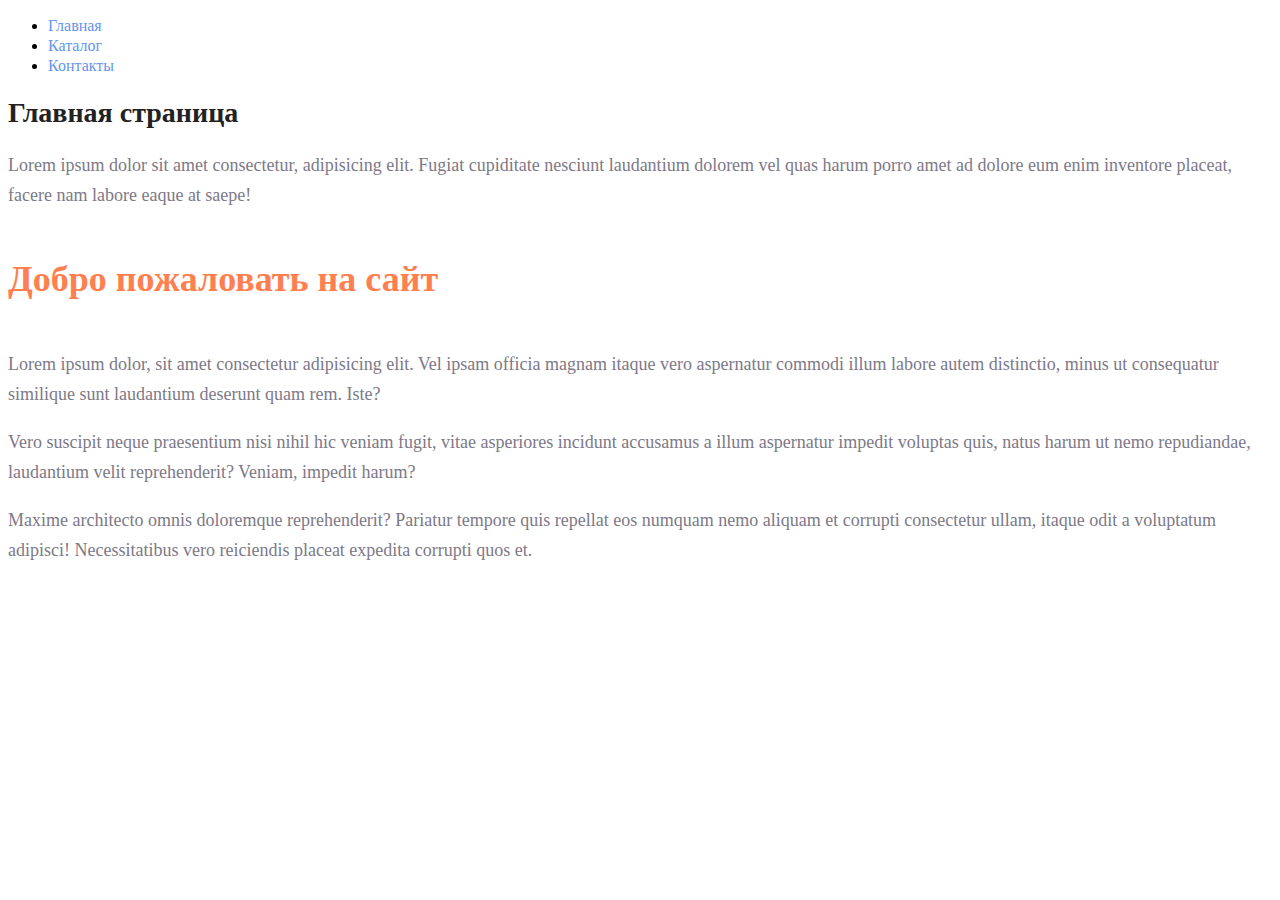
<file: index.html>
<!DOCTYPE html>
<html lang="en">

<head>
  <meta charset="UTF-8">
  <meta http-equiv="X-UA-Compatible" content="IE=edge">
  <meta name="viewport" content="width=device-width, initial-scale=1.0">
  <title>Главная</title>
  <link rel="stylesheet" href="css/style.css">
</head>

<body>
  <nav>
    <ul>
      <li>
        <a class='menu-list-link' href="#">Главная</a>
      </li>
      <li>
        <a class='menu-list-link' href="/catalog/catalog.html">Каталог</a>
      </li>
      <li>
        <a class='menu-list-link' href="#">Контакты</a>
      </li>
    </ul>
  </nav>
  <h1 class="title">Главная страница</h1>
  <p class="paragraph">Lorem ipsum dolor sit amet consectetur, adipisicing elit. Fugiat cupiditate nesciunt laudantium
    dolorem vel quas
    harum porro amet ad dolore eum enim inventore placeat, facere nam labore eaque at saepe!</p>
  <h2 class="subtitle">Добро пожаловать на сайт</h2>
  <p class="paragraph">Lorem ipsum dolor, sit amet consectetur adipisicing elit. Vel ipsam officia magnam itaque vero
    aspernatur commodi
    illum labore autem distinctio, minus ut consequatur similique sunt laudantium deserunt quam rem. Iste?</p>
  <p class="paragraph">Vero suscipit neque praesentium nisi nihil hic veniam fugit, vitae asperiores incidunt accusamus
    a illum aspernatur
    impedit voluptas quis, natus harum ut nemo repudiandae, laudantium velit reprehenderit? Veniam, impedit harum?</p>
  <p class="paragraph">Maxime architecto omnis doloremque reprehenderit? Pariatur tempore quis repellat eos numquam nemo
    aliquam et
    corrupti consectetur ullam, itaque odit a voluptatum adipisci! Necessitatibus vero reiciendis placeat expedita
    corrupti quos et.</p>
</body>

</html>
</file>
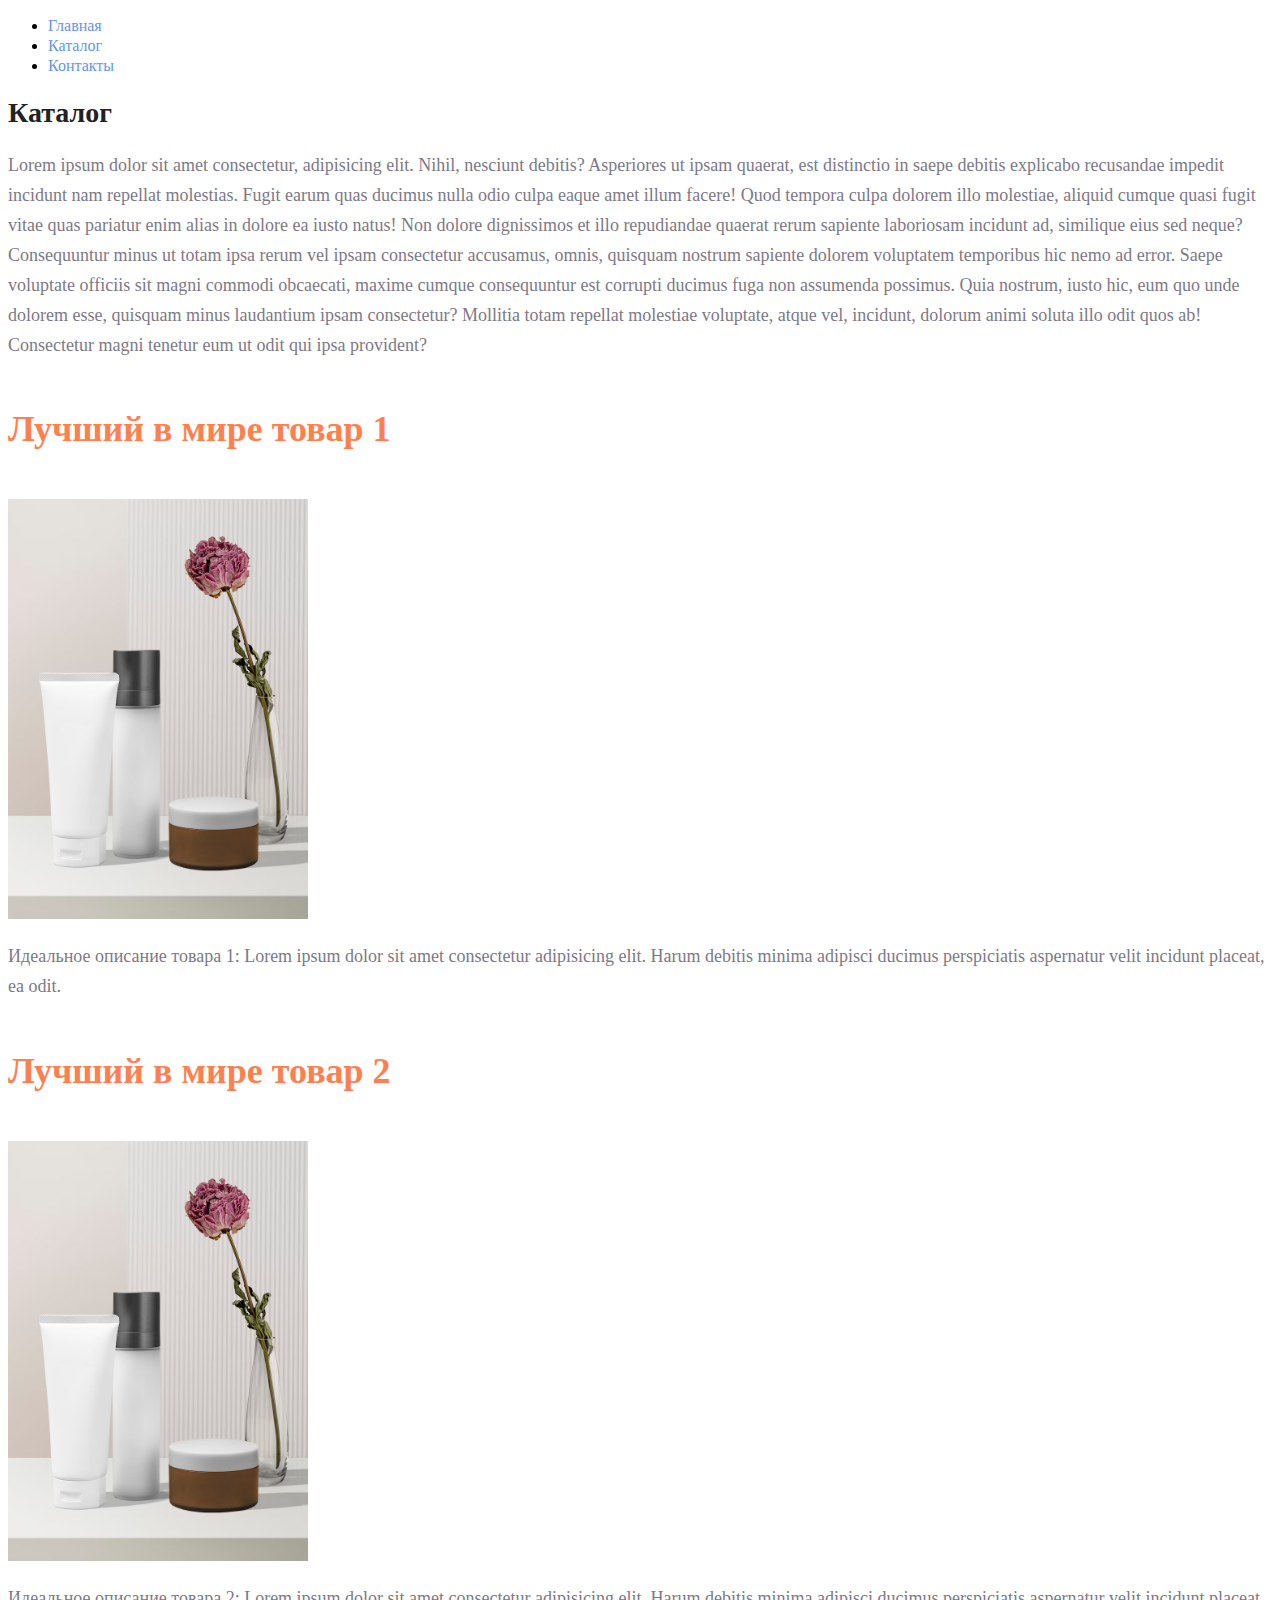
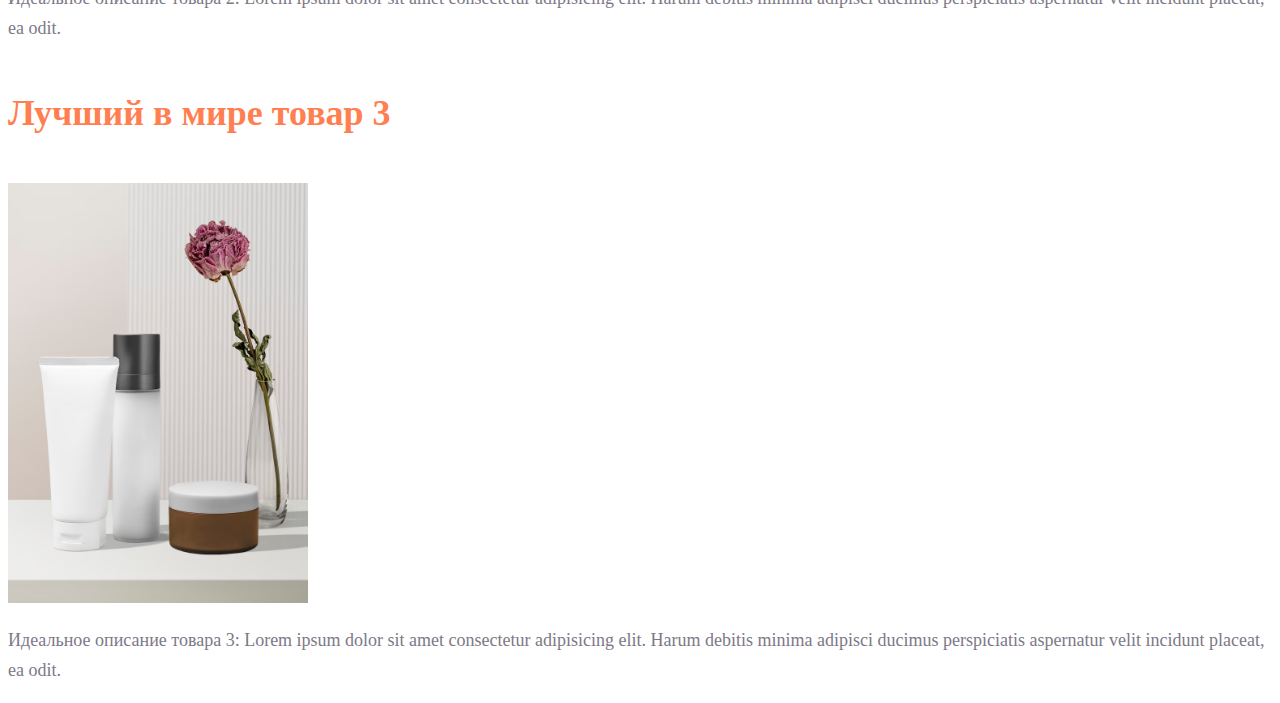
<file: catalog/catalog.html>
<!DOCTYPE html>
<html lang="en">

<head>
  <meta charset="UTF-8">
  <meta http-equiv="X-UA-Compatible" content="IE=edge">
  <meta name="viewport" content="width=device-width, initial-scale=1.0">
  <title>Каталог</title>
  <link rel="stylesheet" href="../css/style.css">
</head>

<body>
  <nav>
    <ul>
      <li>
        <a class='menu-list-link' href="../index.html">Главная</a>
      </li>
      <li>
        <a class='menu-list-link' href="#">Каталог</a>
      </li>
      <li>
        <a class='menu-list-link' href="#">Контакты</a>
      </li>
    </ul>



  </nav>
</body>
<h1 class="title">Каталог</h1>
<p class="paragraph">Lorem ipsum dolor sit amet consectetur, adipisicing elit. Nihil, nesciunt debitis? Asperiores ut
  ipsam quaerat, est
  distinctio in saepe debitis explicabo recusandae impedit incidunt nam repellat molestias. Fugit earum quas ducimus
  nulla odio culpa eaque amet illum facere! Quod tempora culpa dolorem illo molestiae, aliquid cumque quasi fugit vitae
  quas pariatur enim alias in dolore ea iusto natus! Non dolore dignissimos et illo repudiandae quaerat rerum sapiente
  laboriosam incidunt ad, similique eius sed neque? Consequuntur minus ut totam ipsa rerum vel ipsam consectetur
  accusamus, omnis, quisquam nostrum sapiente dolorem voluptatem temporibus hic nemo ad error. Saepe voluptate officiis
  sit magni commodi obcaecati, maxime cumque consequuntur est corrupti ducimus fuga non assumenda possimus. Quia
  nostrum, iusto hic, eum quo unde dolorem esse, quisquam minus laudantium ipsam consectetur? Mollitia totam repellat
  molestiae voluptate, atque vel, incidunt, dolorum animi soluta illo odit quos ab! Consectetur magni tenetur eum ut
  odit qui ipsa provident?</p>
<div>
  <h2 class="subtitle">Лучший в мире товар 1</h2>
  <img src="../img/img1.avif" alt="image1" width="300">
  <p class="paragraph">Идеальное описание товара 1: Lorem ipsum dolor sit amet consectetur adipisicing elit. Harum
    debitis minima adipisci
    ducimus perspiciatis aspernatur velit incidunt placeat, ea odit.</p>
</div>
<div>
  <h2 class="subtitle">Лучший в мире товар 2</h2>
  <img src="../img/img1.avif" alt="image1" width="300">
  <p class="paragraph">Идеальное описание товара 2: Lorem ipsum dolor sit amet consectetur adipisicing elit. Harum
    debitis minima adipisci
    ducimus perspiciatis aspernatur velit incidunt placeat, ea odit.</p>
</div>
<div>
  <h2 class="subtitle">Лучший в мире товар 3</h2>
  <img src="../img/img1.avif" alt="image1" width="300">
  <p class="paragraph">Идеальное описание товара 3: Lorem ipsum dolor sit amet consectetur adipisicing elit. Harum
    debitis minima adipisci
    ducimus perspiciatis aspernatur velit incidunt placeat, ea odit.</p>
</div>

</html>
</file>
<file: css/style.css>
a {
  text-decoration: none;
}

.menu-list-link {
  color: cornflowerblue;
  font-size: 16px;
  line-height: 20px;
}

.title {
  color: #222222;
  font-size: 28px;
  line-height: 36px;
  font-weight: bold;
}

.paragraph {
  font-style: normal;
  font-weight: 300;
  font-size: 18px;
  line-height: 30px;
  color: #7d7987;
}

.subtitle {
  color: coral;
  font-style: normal;
  font-weight: 700;
  font-size: 36px;
  line-height: 80px;
}
</file>
